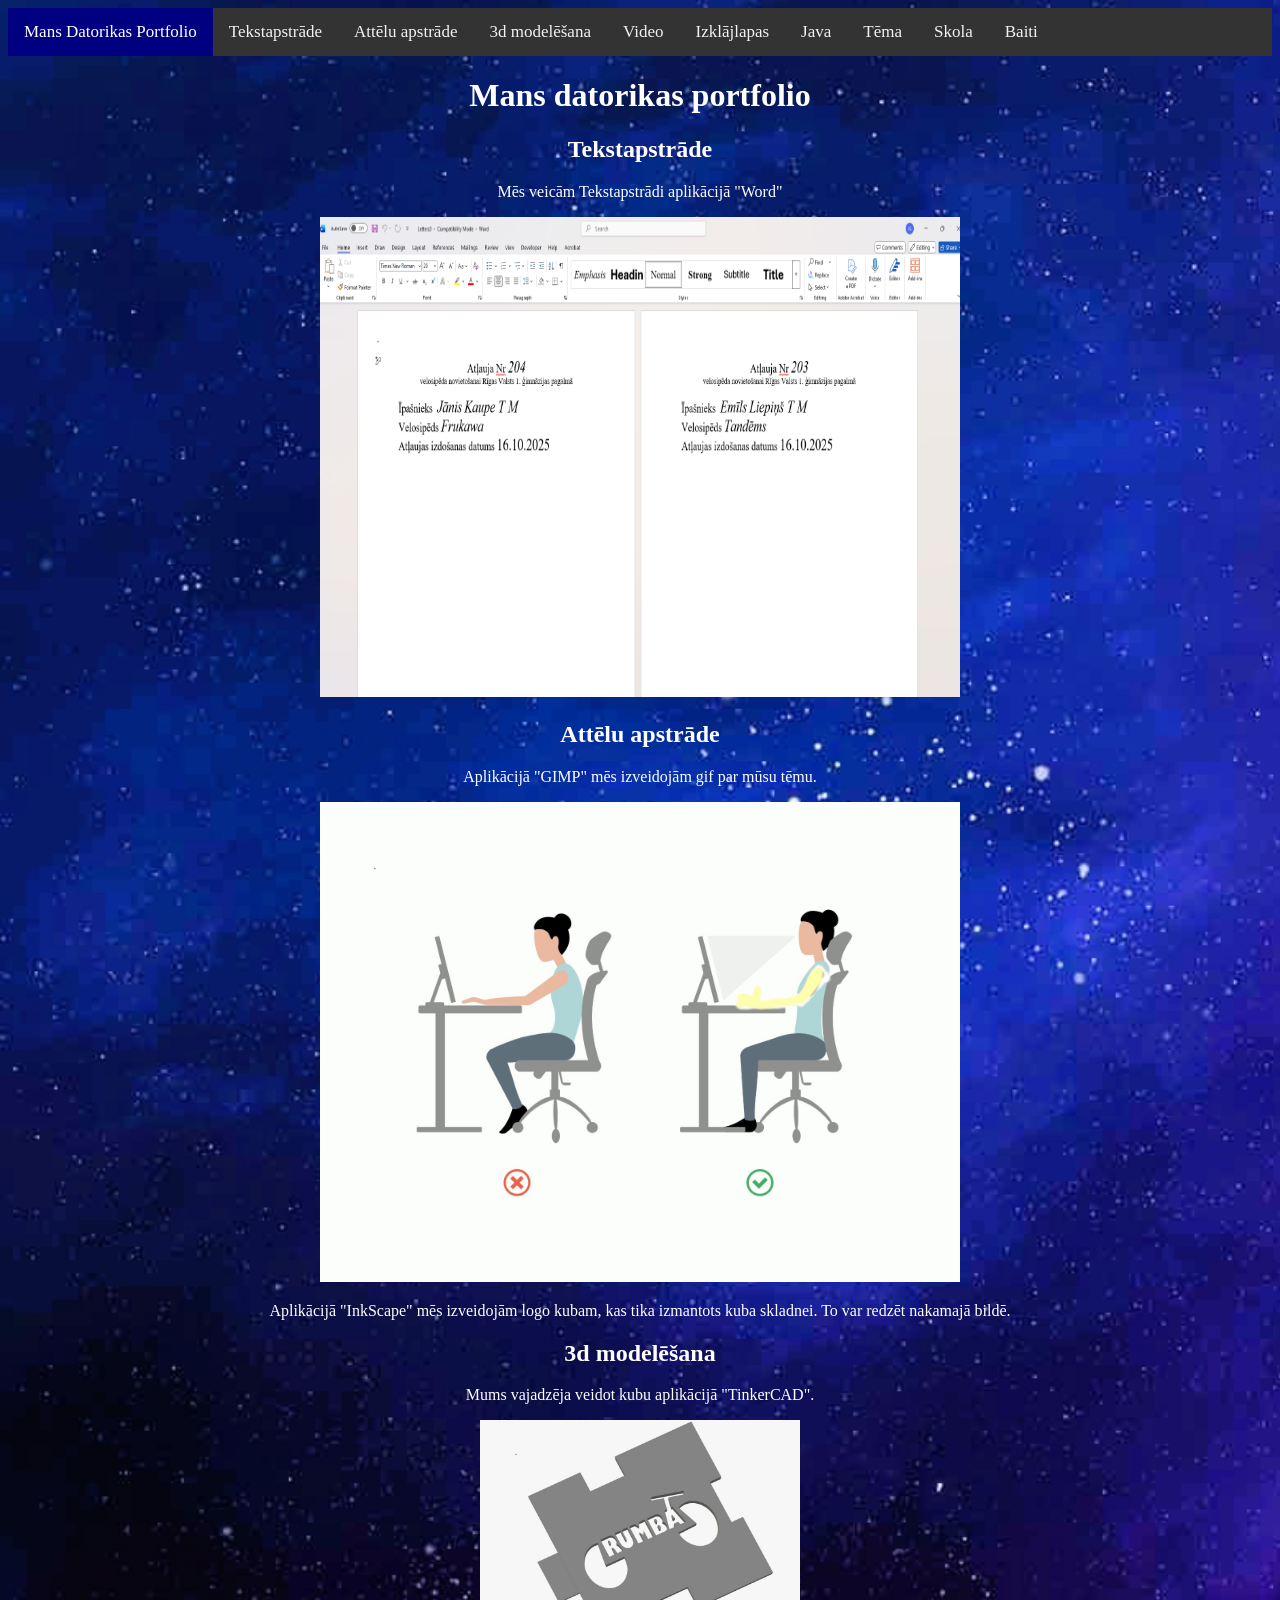
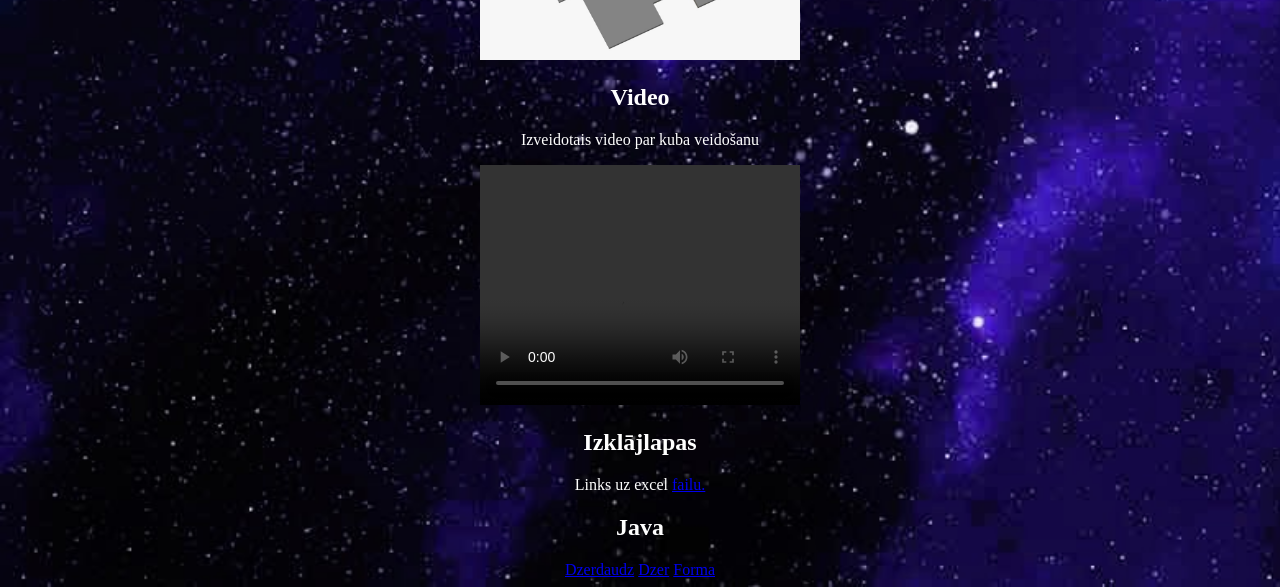
<file: index.html>
<!DOCTYPE html>

<html>
    <head>
        <title>Portfolio</title>
        <meta charset="UTF-8">
       <link rel="stylesheet" href="CSS/mansStils.css">
        <meta name="viewport" content="width=device-width, initial-scale=1.0">
    </head>
    <body>
        <div class="topnav">
  <a class="active" href="#home">Mans Datorikas Portfolio</a>
  <a href="#news">Tekstapstrāde</a>
  <a href="#contact">Attēlu apstrāde</a>
  <a href="#about">3d modelēšana</a>
  <a href="#video">Video</a>
  <a href="#excel">Izklājlapas</a>
  <a href="#java">Java</a>
   <a href="otrais.html">Tēma</a>
  <a href="skola.html">Skola</a>
     <a href="baiti.html">Baiti</a>
</div>
        <div>
            <h1 id="home">Mans datorikas portfolio</h1>
            <h2 id="news">Tekstapstrāde</h2>
           <p> Mēs veicām Tekstapstrādi aplikācijā "Word"</p>
            <img src="Images/Word.png" width="640" height="480">
            <h2 id="contact">Attēlu apstrāde</h2>
<p>Aplikācijā "GIMP" mēs izveidojām gif par mūsu tēmu.
</p>
<img src="Images/gimp.jpeg" width="640" height="480">
<p>Aplikācijā "InkScape" mēs izveidojām logo kubam, kas tika izmantots kuba skladnei. To var redzēt nakamajā bildē. </p>
            <h2 id="about">3d modelēšana</h2>
            <p>Mums vajadzēja veidot kubu aplikācijā "TinkerCAD".</p>
            <img src="Images/kubs.jpeg" width="320" height="240">
            <h2 id="video">Video</h2>
            <p>Izveidotais video par kuba veidošanu</p>
            
            <video width="320" height="240" controls>
  <source src="Images/video.mp4" type="video/mp4"></video>
            <h2 id="excel">Izklājlapas</h2>
            <p>Links uz excel <a href="aprēķini.xlsx">failu.</a></p>
            <h2 id="java">Java</h2>
     <a href="dzerdaudz.html">Dzerdaudz</a>
     <a href="dzer.html">Dzer</a>       <a href="forma.html">Forma</a>
</file>
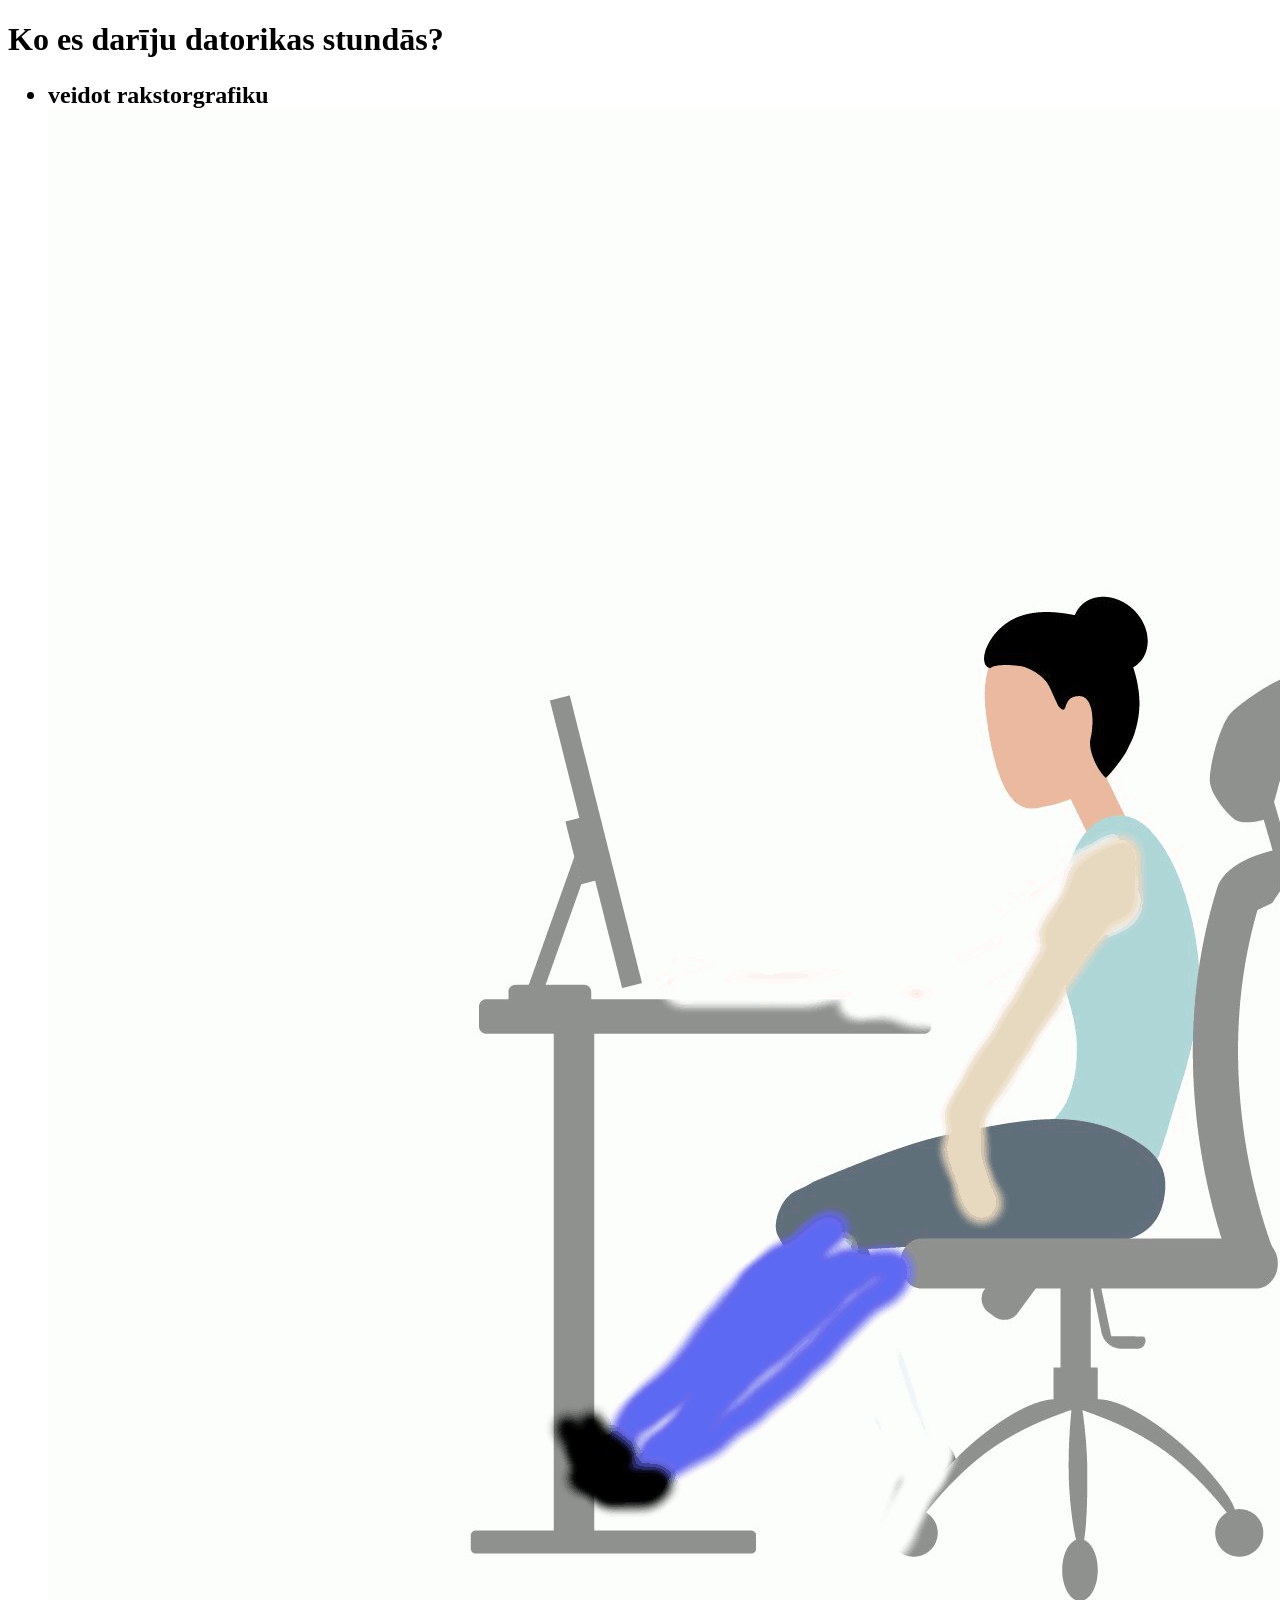
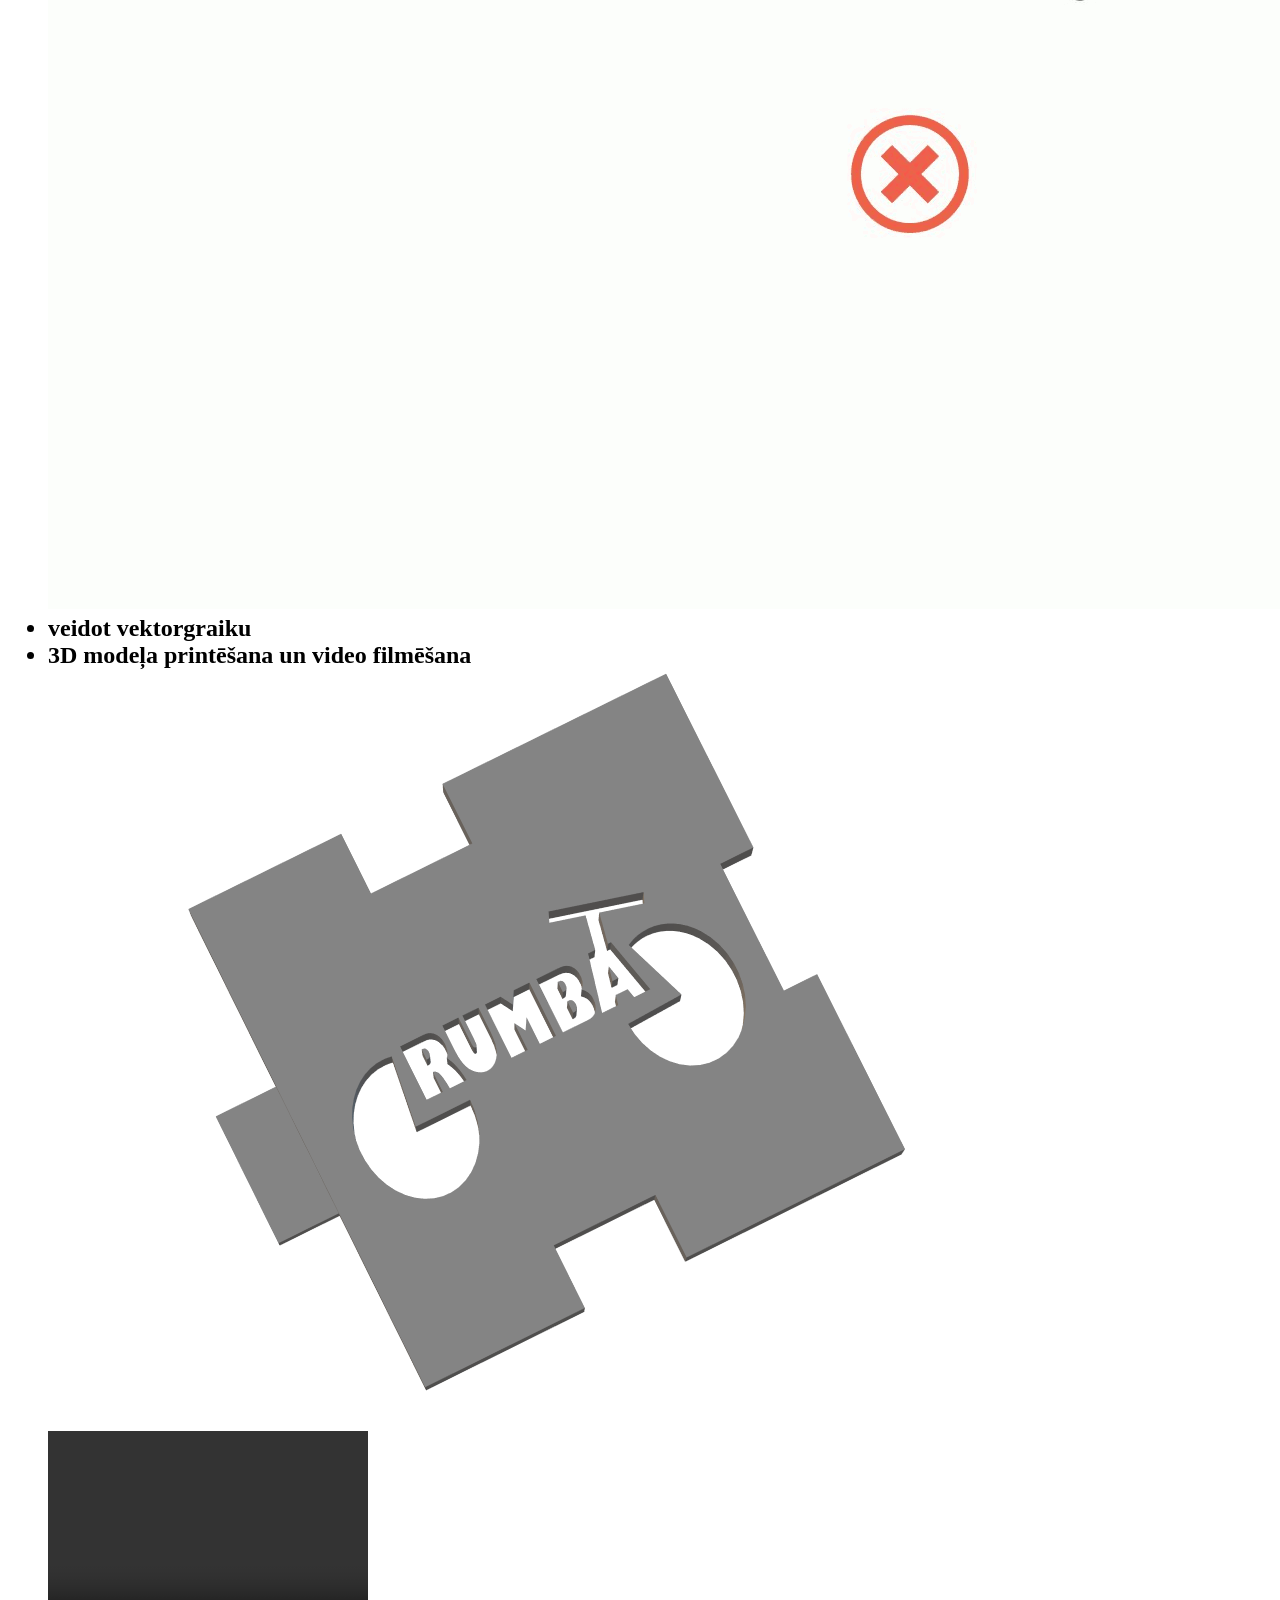
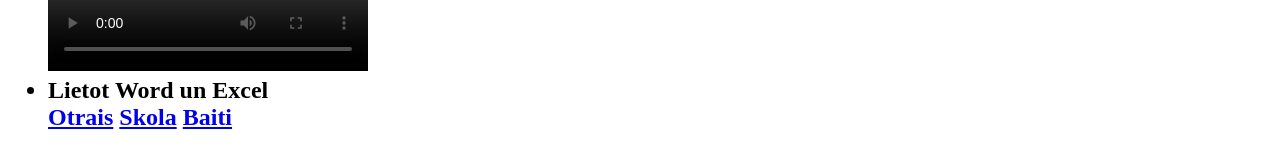
<file: public_html/script/index.html>
<!DOCTYPE html>
<!--
Click nbfs://nbhost/SystemFileSystem/Templates/Licenses/license-default.txt to change this license
Click nbfs://nbhost/SystemFileSystem/Templates/Other/html.html to edit this template
-->
<html>
    <head>
        <title>Mans datorikas portfolio</title>
        <meta charset="UTF-8">
        <meta name="viewport" content="width=device-width, initial-scale=1.0">
        <style>
            
            
            
            
            
            body{
                background-color: white;
                
                
                
            };
            h2{
                background-color: lightgreen};
            
            
            
            
            
            
            
        </style>
    </head>
    <body>
        <div>
            <h1>Ko es darīju datorikas stundās?</h1>
                    <h2><ul>
                        <li>veidot rakstorgrafiku</li>
                        <img id="gif" src="../img/ergonimiska.darba.vide.gif" alt=""/>
                        <li>veidot vektorgraiku</li>
                        
                        <li>3D modeļa printēšana un video filmēšana</li>
                        <img src="../img/3D.png" alt=""/>
                        <video width="320" height="240" controls>
                            <source src="../img/VID-20251211-WA0013.mp4" type="video/mp4">
                            Your browser does not support the <code>video</code> tag.
                        </video>
                        <li>Lietot Word un Excel</li>
                        
                            
            
                        <a href="otrais.html">Otrais</a>
                        <a href="skola.html">Skola</a>
                        <a href="baiti.html">Baiti</a>
                       

            
                
                
        
        
        
        
        
        </div>
    </body>
</html>
</file>
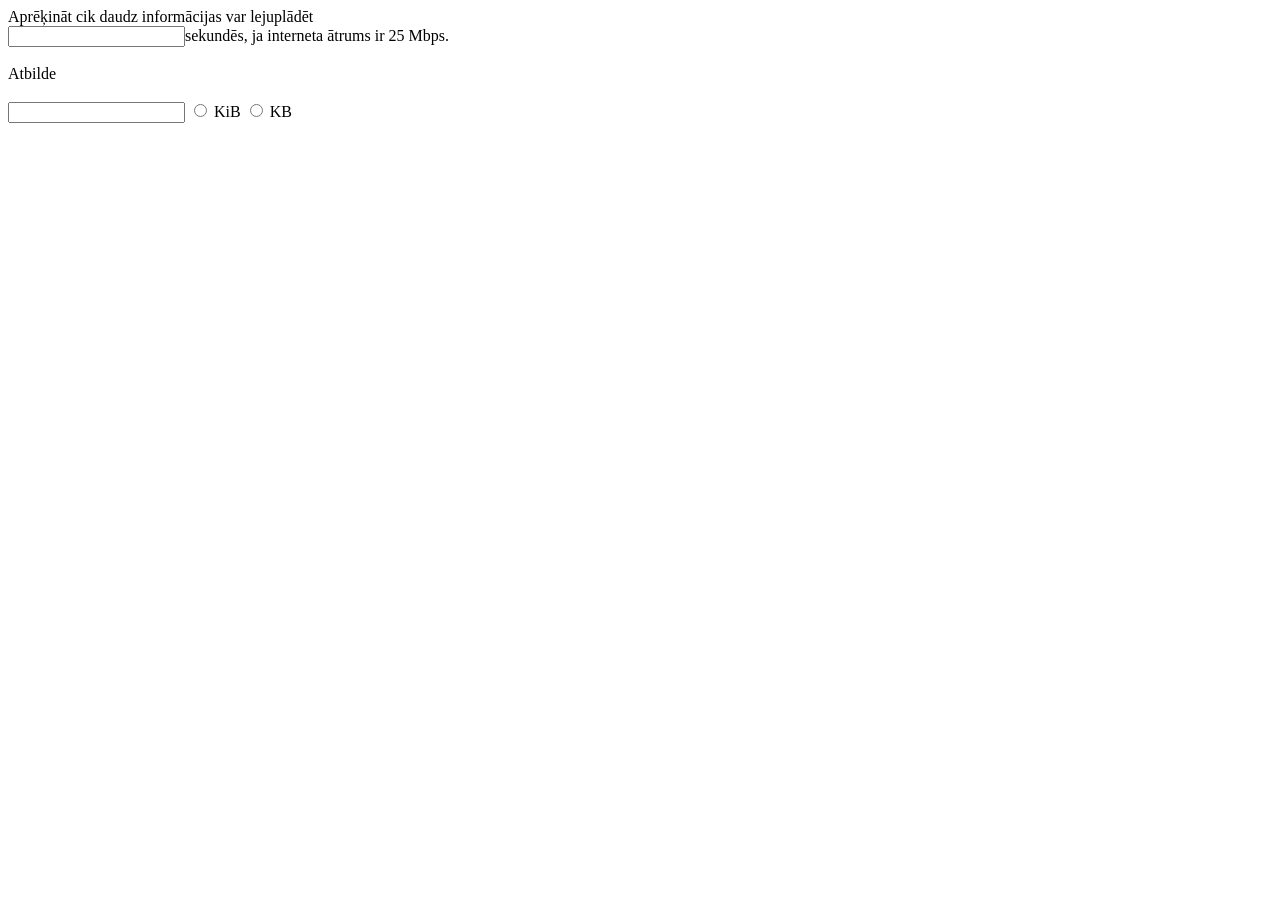
<file: baiti.html>
<!DOCTYPE html>
<!--
Click nbfs://nbhost/SystemFileSystem/Templates/Licenses/license-default.txt to change this license
Click nbfs://nbhost/SystemFileSystem/Templates/ClientSide/html.html to edit this template
-->
<html>
    <head>
        <title>Baiti</title>
        <meta charset="UTF-8">
        <meta name="viewport" content="width=device-width, initial-scale=1.0">
    </head>
    <body>
        <form>
             <label for="sek">Aprēķināt cik daudz informācijas var lejuplādēt</label><br>
  <input type="text" id="sek" name="sek" onfocus="sek.value=''">sekundēs, ja interneta ātrums ir 25 Mbps.<br>
  <br>
  
  <label for="atb">Atbilde</label><br><br>
  <input  id="atb" name="atb"> 

  <input type="radio" id="Kib" name="fav_language" onclick="atb.value=3052*sek.value" value="HTML">
  <label for="Kib">KiB</label>

  <input type="radio" id="Kb" name="fav_language" value="GTML" onclick="atb.value=3125*sek.value">
  <label for="Kb">KB</label>
        </form>


    </body>
</html>
</file>
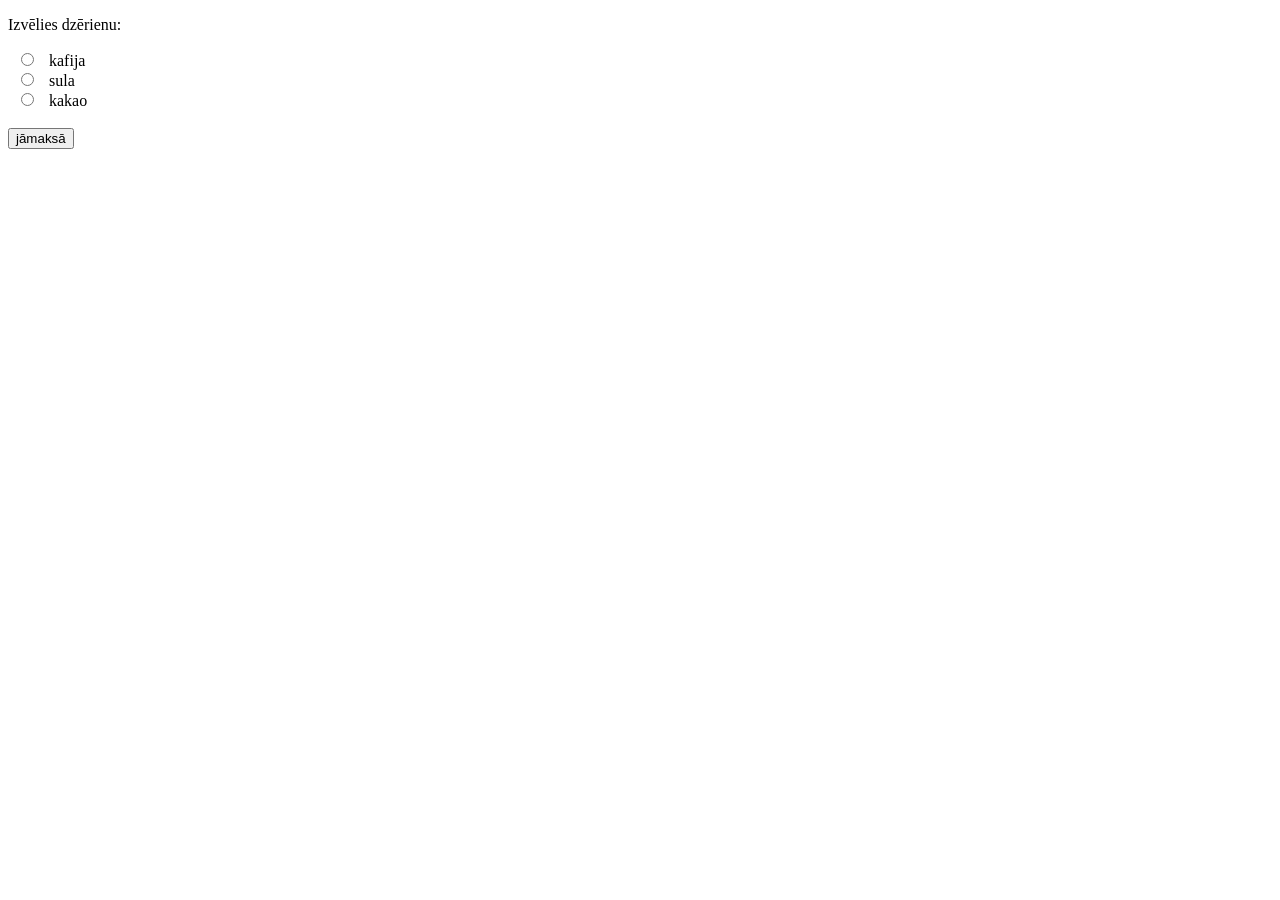
<file: dzer.html>
<!DOCTYPE html>
<html>
<body>
<script>
function maksa(){
	let dz = document.getElementsByTagName('input');
    let sum=0;
    for(i = 0; i < dz.length-1; i++) {
       if(dz[i].checked) sum+=Number(dz[i].value);
    }
    document.getElementById("maksa").innerHTML="Jāmaksā "+sum;
  }
</script>
<p>Izvēlies dzērienu:</p>
<form>
  <input type="radio" id="kafija" name="drink" value="3.60">
  <label for="kafija">kafija</label><br>
  <input type="radio" id="sula" name="drink" value="2.50">
  <label for="sula">sula</label><br>
  <input type="radio" id="kakao" name="drink" value="3.20">
  <label for="kakao">kakao</label><br><br>
  <input type="button" id="poga" value="jāmaksā" onclick="maksa()"> 
</form> 

<p id="maksa"></p>
</body>

</html>
</file>
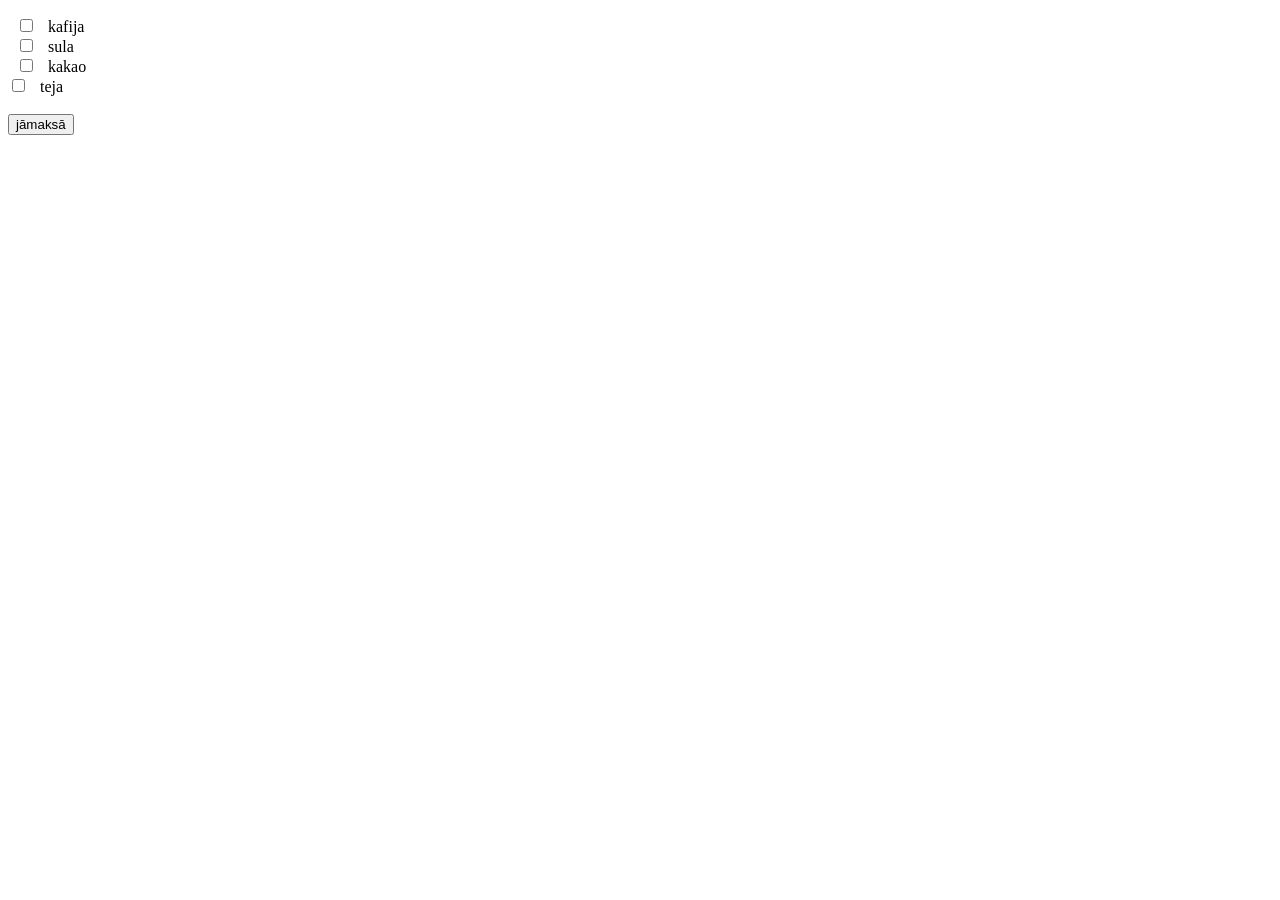
<file: dzerdaudz.html>
<!DOCTYPE html>
<html>
<body>
<script>
function maksa(){
	let dz = document.getElementsByTagName('input');
    let sum=0;
    for(i = 0; i < dz.length-1; i++){
       if(dz[i].checked) sum+=Number(dz[i].value);
    }
    document.getElementById("maksa").innerHTML="Jāmaksā "+sum;
 }   
</script>
<p id="maksa"></p>
<form>
  <input type="checkbox" id="kafija" name="kafija" value="3.60">
  <label for="kafija">kafija</label><br>
  <input type="checkbox" id="sula"  name="sula" value="2.50">
  <label for="sula">sula</label><br>
  <input type="checkbox" id="kakao" name="kakao" value="3.20">
  <label for="kakao">kakao</label><br>
 <input type="checkbox" id="teja" name="teja" value="4.10">
  <label for="teja">teja</label><br><br>
  <input type="button" id="poga" value="jāmaksā" onclick="maksa()">
</form> 

</body>
</html>
</file>
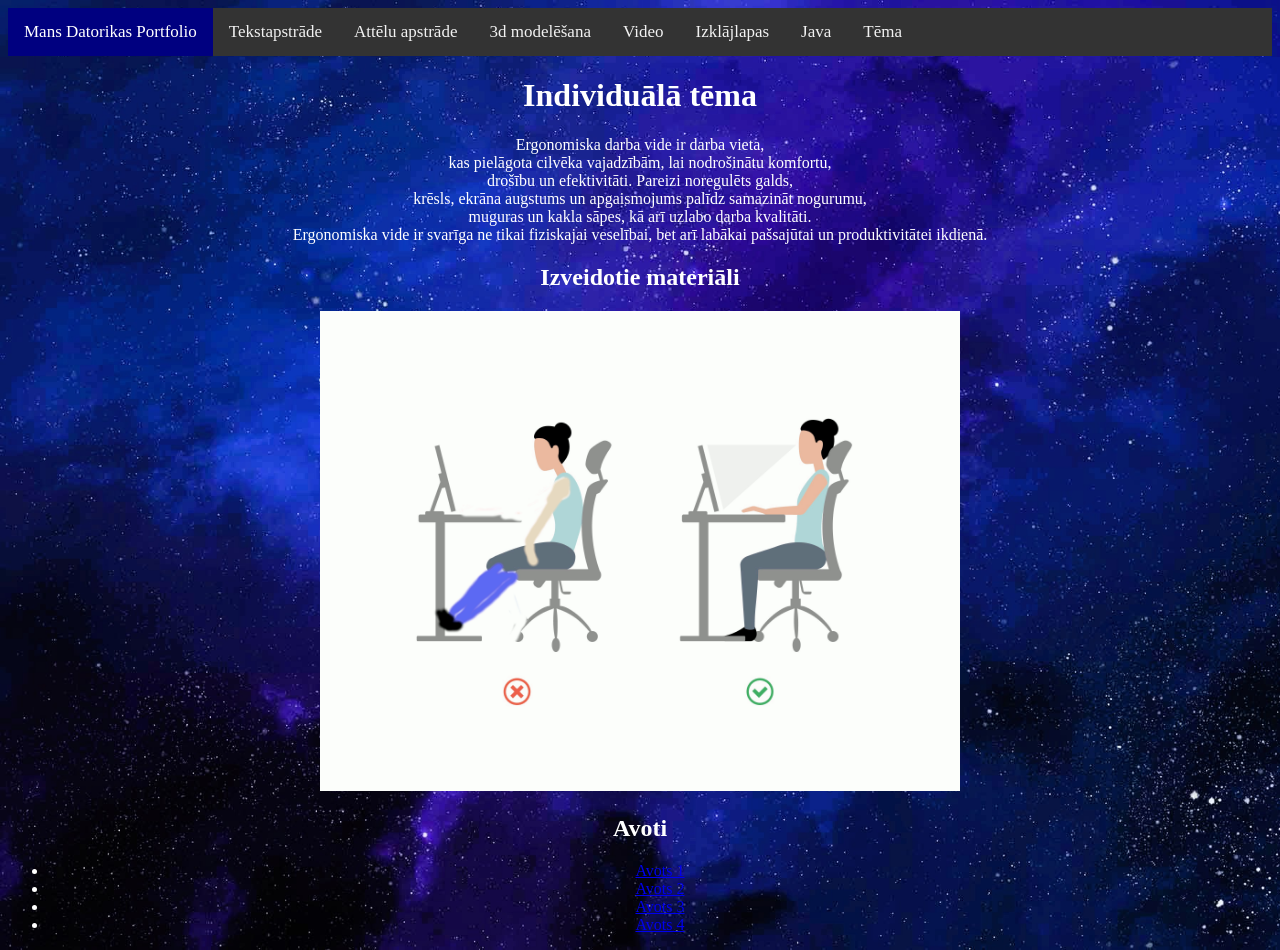
<file: otrais.html>
<!DOCTYPE html>

<html>
    <head>
        <title>Portfolio</title>
        <meta charset="UTF-8">
       <link rel="stylesheet" href="CSS/mansStils.css">
        <meta name="viewport" content="width=device-width, initial-scale=1.0">
    </head>
    <body>

        <div class="topnav">
  <a class="active" href="index.html#home">Mans Datorikas Portfolio</a>
  <a href="index.html#news">Tekstapstrāde</a>
  <a href="index.html#contact">Attēlu apstrāde</a>
  <a href="index.html#about">3d modelēšana</a>
  <a href="index.html#video">Video</a>
  <a href="index.html#excel">Izklājlapas</a>
  <a href="index.html#java">Java</a>
   <a href="otrais.html#beigas">Tēma</a>
  
</div>
        
        <div>
            <h1>Individuālā tēma</h1>
            <p>Ergonomiska darba vide ir darba vieta, <br>kas pielāgota cilvēka vajadzībām, lai nodrošinātu komfortu, <br>drošību un efektivitāti. Pareizi noregulēts galds, <br>krēsls, ekrāna augstums un apgaismojums palīdz samazināt nogurumu, <br>muguras un kakla sāpes, kā arī uzlabo darba kvalitāti. <br>Ergonomiska vide ir svarīga ne tikai fiziskajai veselībai, bet arī labākai pašsajūtai un produktivitātei ikdienā.</p>
<h2>Izveidotie materiāli</h2>
<img src="Images/ergonimiska.darba.vide.gif" width="640" height="480">
        </div>
        <h2 id="beigas">Avoti</h2>
        <ul>
            <li><a href="https://www.ksenukai.lv/kp/ergonomiska-darba-vieta-un-tas-iekartosana/gv">Avots 1</a></li>
            <li><a href="https://salonsarka.lv/ka-iekartot-ergonomisku-darba-vietu">Avots 2</a></li>
            <li><a href="https://www.vdi.gov.lv/sites/vdi/files/media_file/2_2_12_ergonomika_un_ergonomiskie_darba_vides_riska_faktori.pdf">Avots 3</a></li>
            <li><a href="https://www.ajprodukti.lv/blogs/ergonomiska-darba-vide/ergonomika-darba-vieta-kadel-ta-ir-svariga-tavai-veselibai">Avots 4</a></li>
        </ul>
    </body>
</html>
</file>
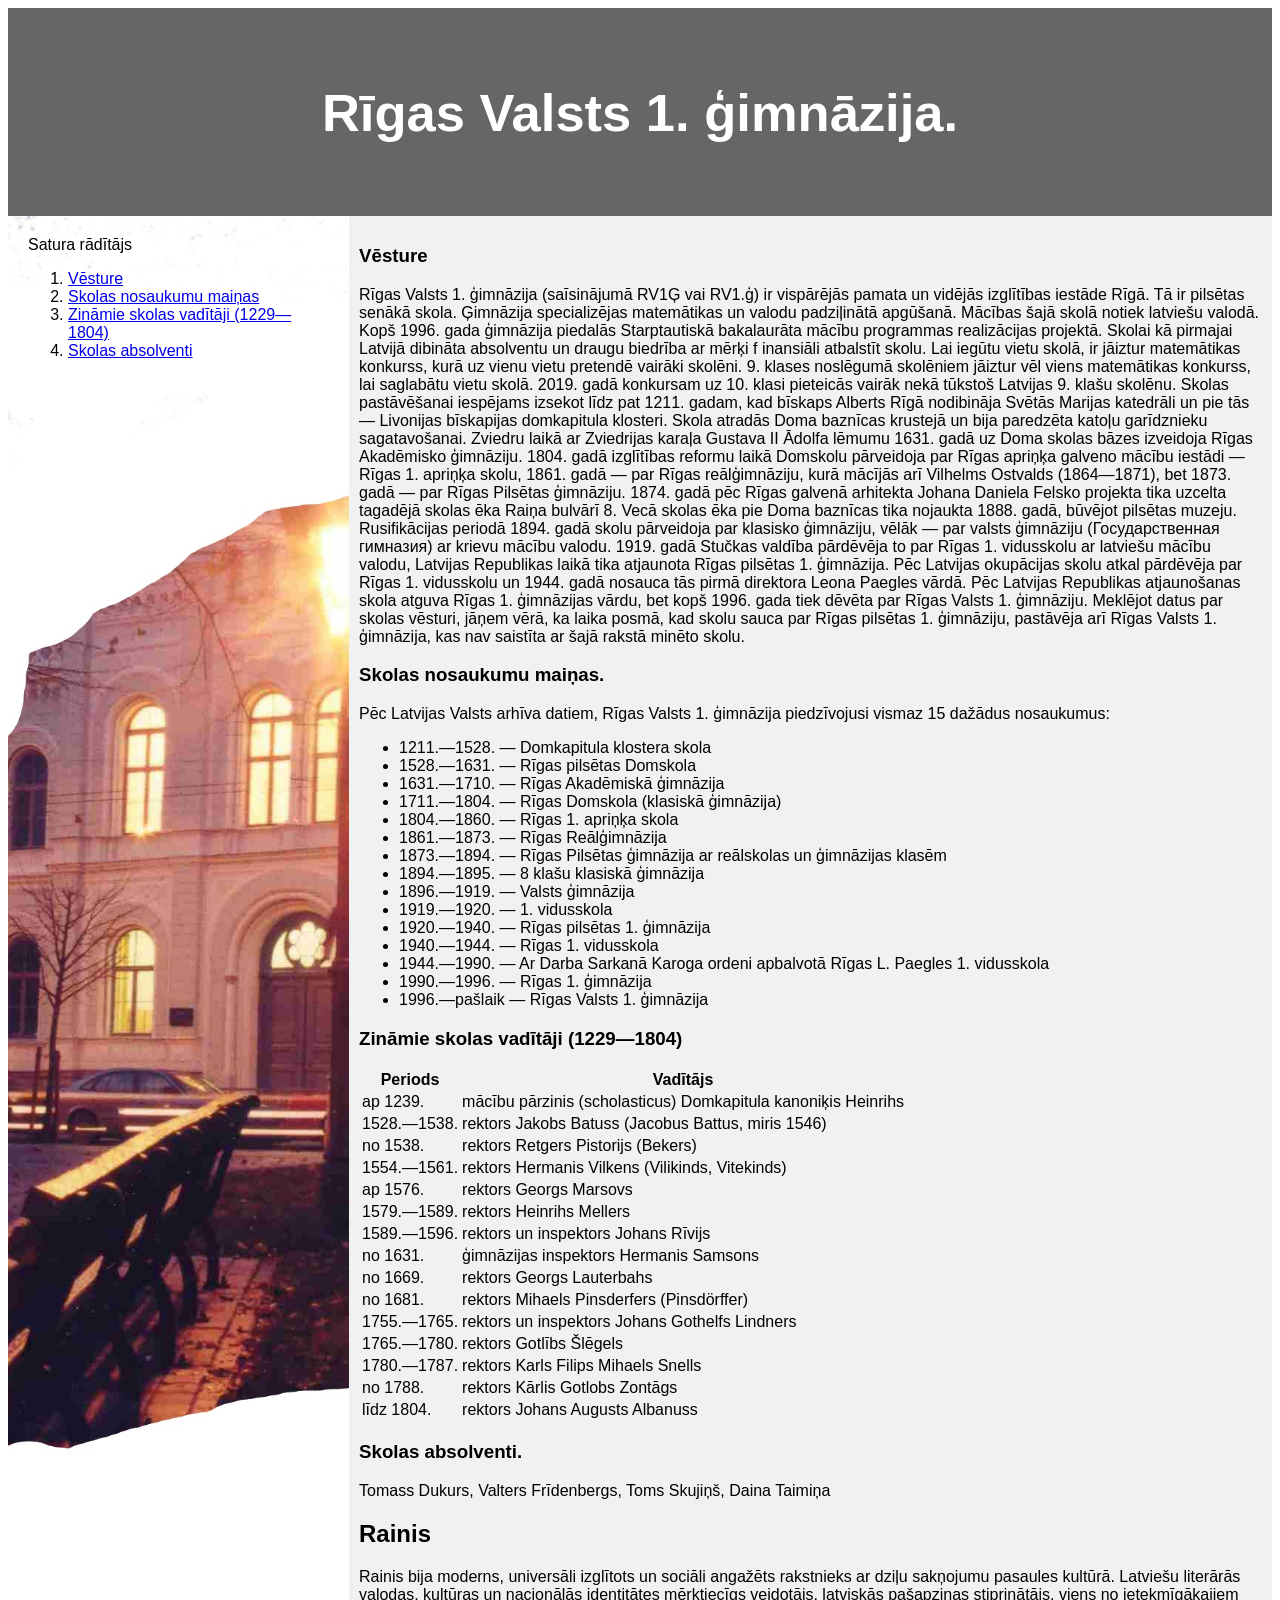
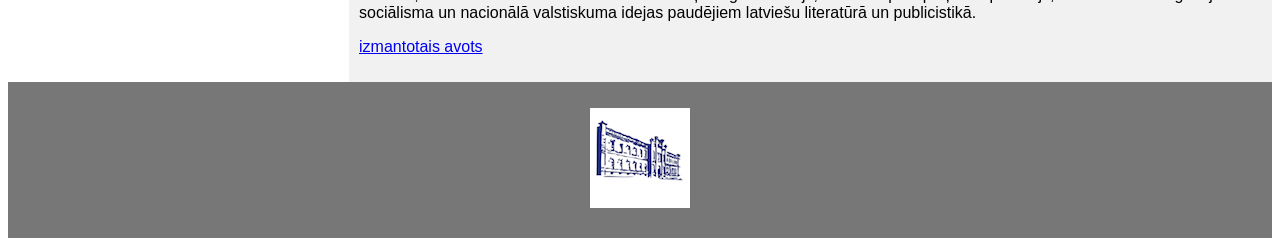
<file: skola.html>
<!DOCTYPE html>
<html lang="en">
<head>
<title>CSS Template</title>
<meta charset="utf-8">
<meta name="viewport" content="width=device-width, initial-scale=1">
<style>
* {
  box-sizing: border-box;
}

body {
  font-family: Arial, Helvetica, sans-serif;
}

/* Style the header */
header {
  background-color: #666;
  padding: 30px;
  text-align: center;
  font-size: 35px;
  color: white;
}

/* Container for flexboxes */
section {
  display: -webkit-flex;
  display: flex;
}

/* Style the navigation menu */
nav {
  -webkit-flex: 1;
  -ms-flex: 1;
  flex: 1;
   background-repeat: no-repeat;
  background-size: cover;
   background-image: url("Images/skola.jpg");
  padding: 20px;
}

/* Style the list inside the menu */
nav ul {
  list-style-type: none;
  padding: 0;
}

/* Style the content */
article {
  -webkit-flex: 3;
  -ms-flex: 3;
  flex: 3;
  background-color: #f1f1f1;
  padding: 10px;
}

/* Style the footer */
footer {
  background-color: #777;
  padding: 10px;
  text-align: center;
  color: white;
}

/* Responsive layout - makes the menu and the content (inside the section) sit on top of each other instead of next to each other */
@media (max-width: 600px) {
  section {
    -webkit-flex-direction: column;
    flex-direction: column;
  }
}
</style>
</head>
<body>
<header>
  <h2>Rīgas Valsts 1. ģimnāzija.</h2>
</header>

<section>
  <nav>
      Satura rādītājs
    <ol>
      <li><a href="skola.html#vesture">Vēsture</a></li>
      <li><a href="skola.html#nosaukums">Skolas nosaukumu maiņas</a></li>
      <li><a href="skola.html#zinami">Zināmie skolas vadītāji (1229—1804)</a></li>
      <li><a href="skola.html#absolventi">Skolas absolventi</a></li>
    </ol>
  </nav>
  
  <article>
    <h1 id="vesture">Vēsture</h1>

    <p>Rīgas Valsts 1. ģimnāzija (saīsinājumā RV1Ģ vai RV1.ģ) ir vispārējās pamata un vidējās izglītības iestāde Rīgā. 
      Tā ir pilsētas senākā skola. Ģimnāzija specializējas matemātikas un valodu padziļinātā apgūšanā. 
      Mācības šajā skolā notiek latviešu valodā. Kopš 1996. gada ģimnāzija piedalās Starptautiskā bakalaurāta 
      mācību programmas realizācijas projektā. Skolai kā pirmajai Latvijā dibināta absolventu un draugu biedrība ar mērķi f
      inansiāli atbalstīt skolu. Lai iegūtu vietu skolā, ir jāiztur matemātikas konkurss, kurā uz vienu vietu pretendē vairāki skolēni.
       9. klases noslēgumā skolēniem jāiztur vēl viens matemātikas konkurss, lai saglabātu vietu skolā. 2019. gadā konkursam uz 10. klasi
        pieteicās vairāk nekā tūkstoš Latvijas 9. klašu skolēnu.
Skolas pastāvēšanai iespējams izsekot līdz pat 1211. gadam, kad bīskaps Alberts Rīgā nodibināja Svētās Marijas katedrāli un pie tās — Livonijas bīskapijas domkapitula klosteri. Skola atradās Doma baznīcas krustejā un bija paredzēta katoļu garīdznieku sagatavošanai. Zviedru laikā ar Zviedrijas karaļa Gustava II Ādolfa lēmumu 1631. gadā uz Doma skolas bāzes izveidoja Rīgas Akadēmisko ģimnāziju. 1804. gadā izglītības reformu laikā Domskolu pārveidoja par Rīgas apriņķa galveno mācību iestādi — Rīgas 1. apriņķa skolu, 1861. gadā — par Rīgas reālģimnāziju, kurā mācījās arī Vilhelms Ostvalds (1864—1871), bet 1873. gadā — par Rīgas Pilsētas ģimnāziju. 1874. gadā pēc Rīgas galvenā arhitekta Johana Daniela Felsko projekta tika uzcelta tagadējā skolas ēka Raiņa bulvārī 8. Vecā skolas ēka pie Doma baznīcas tika nojaukta 1888. gadā, būvējot pilsētas muzeju. Rusifikācijas periodā 1894. gadā skolu pārveidoja par klasisko ģimnāziju, vēlāk — par valsts ģimnāziju (Государственная гимназия) ar krievu mācību valodu. 1919. gadā Stučkas valdība pārdēvēja to par Rīgas 1. vidusskolu ar latviešu mācību valodu, Latvijas Republikas laikā tika atjaunota Rīgas pilsētas 1. ģimnāzija. Pēc Latvijas okupācijas skolu atkal pārdēvēja par Rīgas 1. vidusskolu un 1944. gadā nosauca tās pirmā direktora Leona Paegles vārdā. Pēc Latvijas Republikas atjaunošanas skola atguva Rīgas 1. ģimnāzijas vārdu, bet kopš 1996. gada tiek dēvēta par Rīgas Valsts 1. ģimnāziju. Meklējot datus par skolas vēsturi, jāņem vērā, ka laika posmā, kad skolu sauca par Rīgas pilsētas 1. ģimnāziju, pastāvēja arī Rīgas Valsts 1. ģimnāzija, kas nav saistīta ar šajā rakstā minēto skolu.
</p>
<h1 id="nosaukums">Skolas nosaukumu maiņas.</h1>

<p>Pēc Latvijas Valsts arhīva datiem, Rīgas Valsts 1. ģimnāzija piedzīvojusi vismaz 15 dažādus nosaukumus:</p>
<ul>
    <li>1211.—1528. — Domkapitula klostera skola</li>
<li>1528.—1631. — Rīgas pilsētas Domskola</li>
<li>1631.—1710. — Rīgas Akadēmiskā ģimnāzija</li>
<li>1711.—1804. — Rīgas Domskola (klasiskā ģimnāzija)</li>
<li>1804.—1860. — Rīgas 1. apriņķa skola</li>
<li>1861.—1873. — Rīgas Reālģimnāzija</li>
<li>1873.—1894. — Rīgas Pilsētas ģimnāzija ar reālskolas un ģimnāzijas klasēm</li>
<li>1894.—1895. — 8 klašu klasiskā ģimnāzija</li>
<li>1896.—1919. — Valsts ģimnāzija</li>
<li>1919.—1920. — 1. vidusskola</li>
<li>1920.—1940. — Rīgas pilsētas 1. ģimnāzija</li>
<li>1940.—1944. — Rīgas 1. vidusskola</li>
<li>1944.—1990. — Ar Darba Sarkanā Karoga ordeni apbalvotā Rīgas L. Paegles 1. vidusskola</li>
<li>1990.—1996. — Rīgas 1. ģimnāzija</li>
<li>1996.—pašlaik — Rīgas Valsts 1. ģimnāzija</li>
</ul>

<h1 id="zinami">Zināmie skolas vadītāji (1229—1804)</h1><table>

<tr><th>Periods</th><th>Vadītājs</th></tr>
<tr><td>ap 1239.</td><td>mācību pārzinis (scholasticus) Domkapitula kanoniķis Heinrihs</td></tr>
<tr><td>1528.—1538.</td><td>rektors Jakobs Batuss (Jacobus Battus, miris 1546)</td></tr>
<tr><td>no 1538.</td><td>rektors Retgers Pistorijs (Bekers)</td></tr>
<tr><td>1554.—1561.</td><td>rektors Hermanis Vilkens (Vilikinds, Vitekinds)</td></tr>
<tr><td>ap 1576.</td><td>rektors Georgs Marsovs</td></tr>
<tr><td>1579.—1589.</td><td>rektors Heinrihs Mellers</td></tr>
<tr><td>1589.—1596.</td><td>rektors un inspektors Johans Rīvijs</td></tr>
<tr><td>no 1631.</td><td>ģimnāzijas inspektors Hermanis Samsons</td></tr>
<tr><td>no 1669.</td><td>rektors Georgs Lauterbahs</td></tr>
<tr><td>no 1681.</td><td>rektors Mihaels Pinsderfers (Pinsdörffer)</td></tr>
<tr><td>1755.—1765.</td><td>rektors un inspektors Johans Gothelfs Lindners</td></tr>
<tr><td>1765.—1780.</td><td>rektors Gotlībs Šlēgels</td></tr>
<tr><td>1780.—1787.</td><td>rektors Karls Filips Mihaels Snells</td></tr>
<tr><td>no 1788.</td><td>rektors Kārlis Gotlobs Zontāgs</td></tr>
<tr><td>līdz 1804.</td><td>rektors Johans Augusts Albanuss</td></tr>
</table>

<h1 id="absolventi">Skolas absolventi.</h1>
<p>Tomass Dukurs, Valters Frīdenbergs, Toms Skujiņš, Daina Taimiņa</p>
<h2>Rainis</h2>
<p>Rainis bija moderns, universāli izglītots un sociāli angažēts rakstnieks ar dziļu sakņojumu pasaules kultūrā. Latviešu literārās valodas, kultūras un nacionālās identitātes mērķtiecīgs veidotājs, latviskās pašapziņas stiprinātājs, viens no ietekmīgākajiem sociālisma un nacionālā valstiskuma idejas paudējiem latviešu literatūrā un publicistikā.</p>
<p><a href="https://enciklopedija.lv/skirklis/55869-Rainis">izmantotais avots</a></p>
  </article>
</section>
<footer>
    <p><a href="https://www.r1g.edu.lv/"><img src="Images/logo.png"></a></p>
</footer>
</body>
</html>
</file>
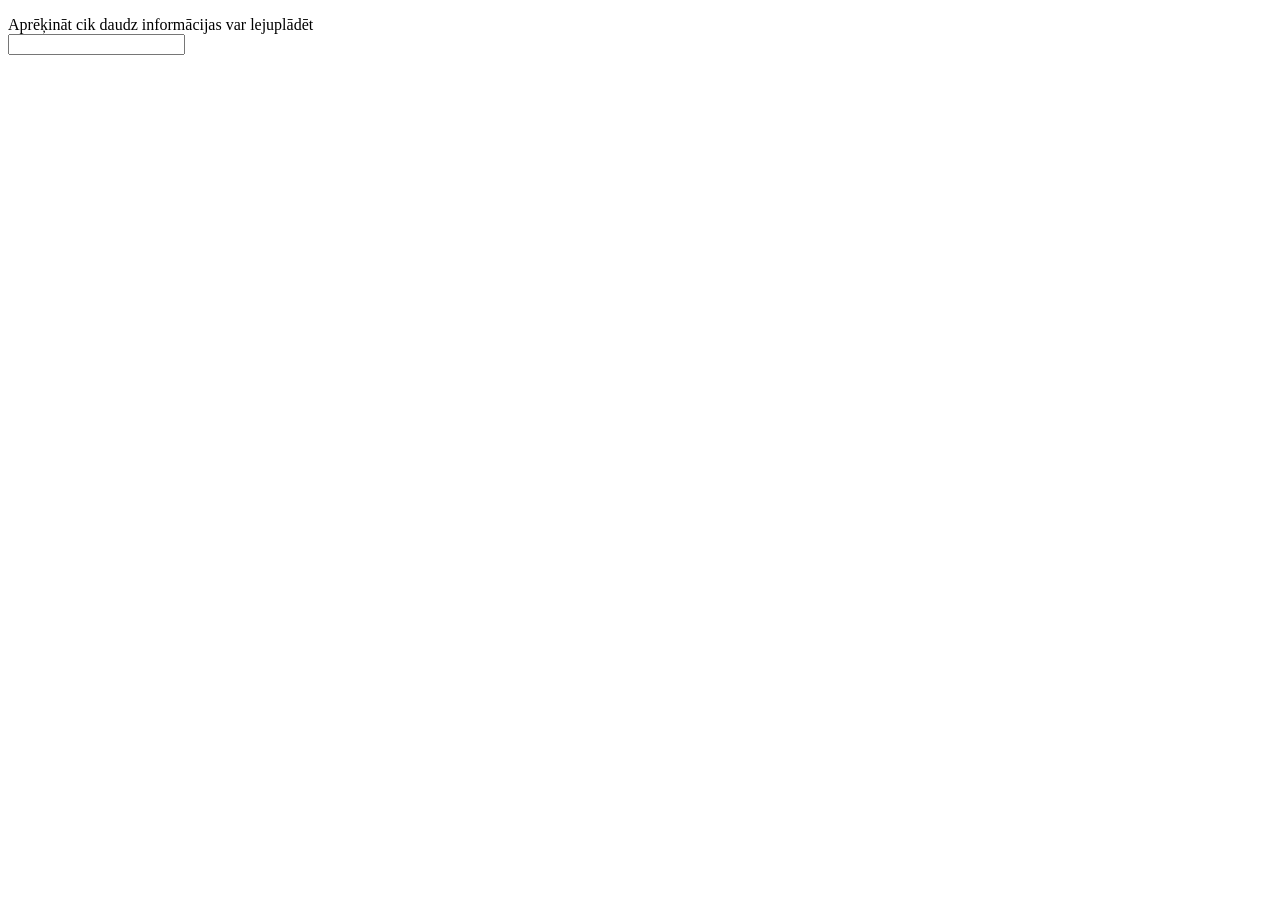
<file: public_html/script/baiti.html>
<!DOCTYPE html>
<html>
<head>
    <meta charset="UTF-8">
    <title>Formas</title>
</head>
<body>
<script>
          function maksa(){
	let dz = document.getElementsByTagName('input');
    let sum=0;
    for(i = 0; i < dz.length-1; i++){
       if(dz[i].checked)
    document.getElementById("atbilde").innerHTML = Number(dz[i].value)*Number(document.getElementById('sekundes').value);
          }
 }   
 </script>
 <form>
     <p>Aprēķināt cik daudz informācijas var lejuplādēt <br><input
 </body>
</html>
</file>
<file: CSS/mansStils.css>
body {
    color: white;
    background-image: url(../Images/background.jpg);
    background-repeat:no-repeat;
    background-size: cover;
    text-align: center;
    background-repeat: repeat;
}
.topnav {
  background-color: #333;
  overflow: hidden;
}
.topnav a {
  float: left;
  color: #f2f2f2;
  text-align: center;
  padding: 14px 16px;
  text-decoration: none;
  font-size: 17px;
}
.topnav a:hover {
  background-color: #ddd;
  color: black;
}


.topnav a.active {
  background-color: navy;
  color: white;
}
</file>
